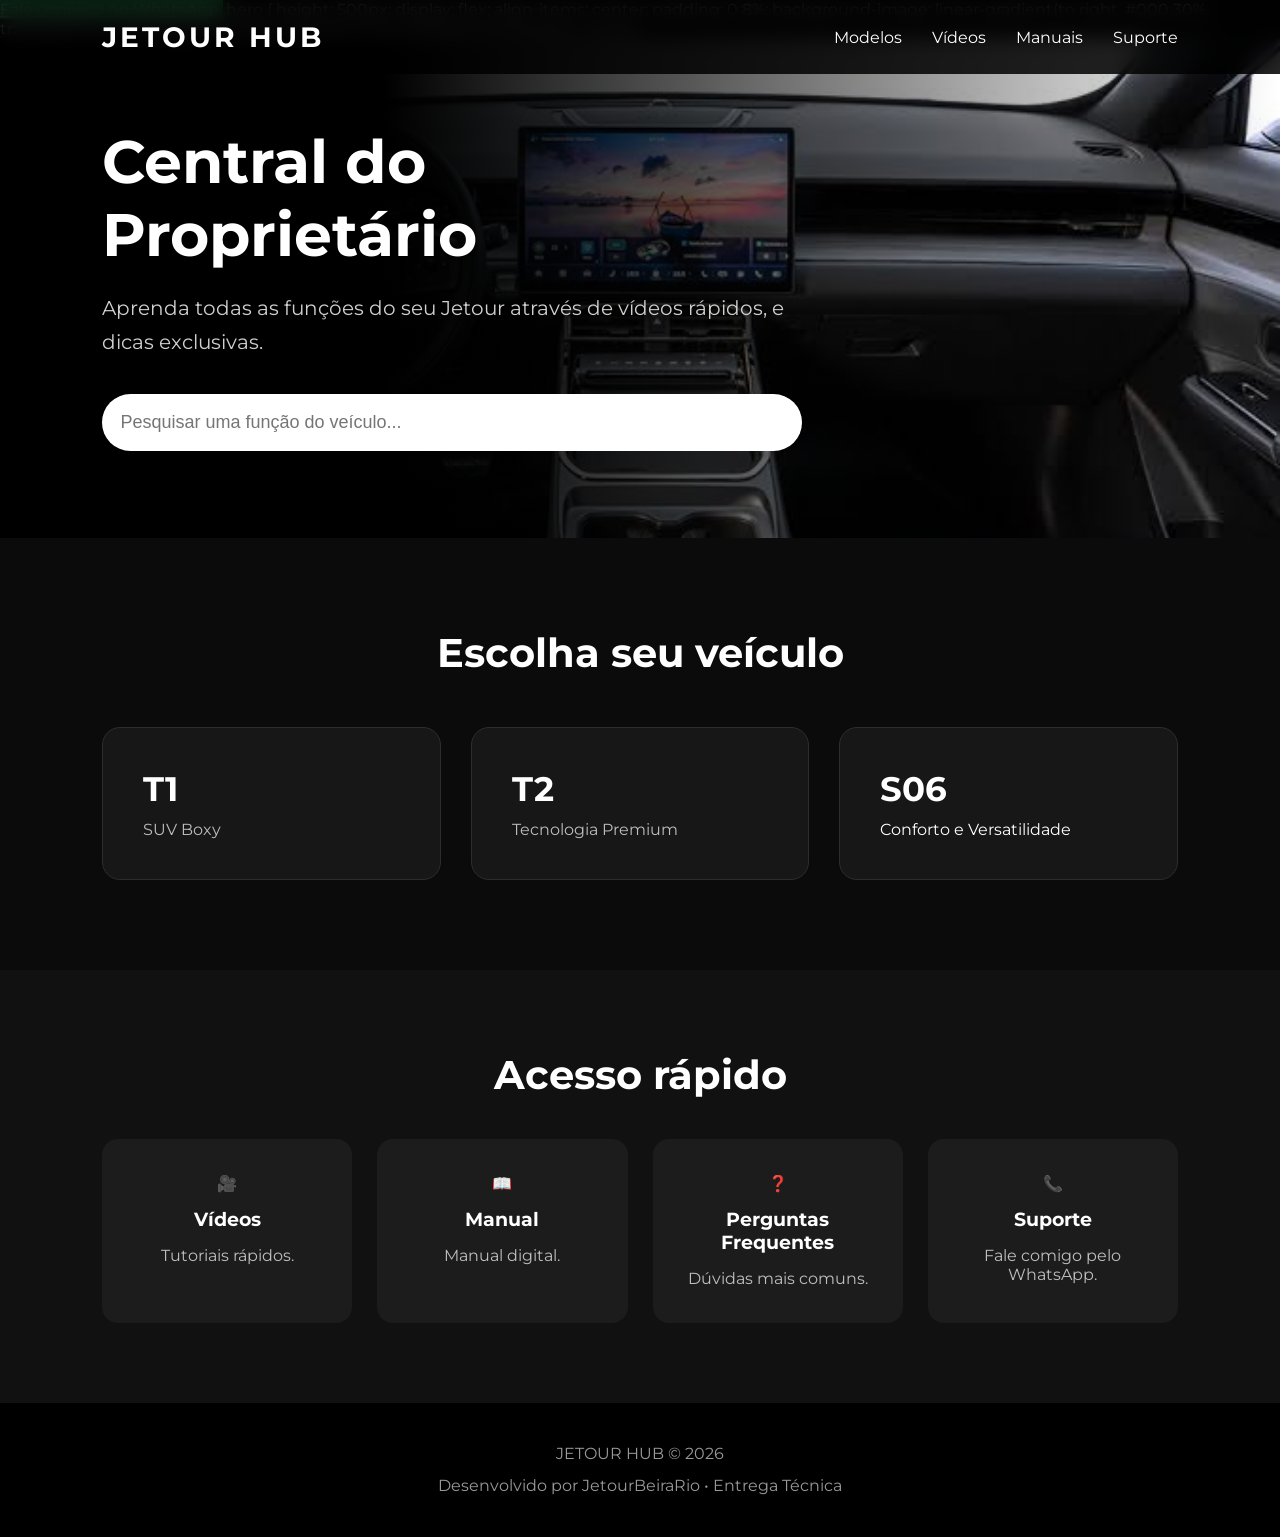
<file: index.html>
<!DOCTYPE html>
<html lang="pt-BR">
<head>
    <meta charset="UTF-8">
    <meta name="viewport" content="width=device-width, initial-scale=1.0">
    <title>JETOUR HUB | Central do Proprietário</title>

    <link rel="stylesheet" href="style.css">

    <link href="https://fonts.googleapis.com/css2?family=Montserrat:wght@300;400;500;600;700&display=swap" rel="stylesheet">
</head>

<body>
    <a class="btn whatsapp" href="https://wa.me/5551996612789" target="_blank">
    Fale conosco no WhatsApp
</a>

<header>

    <div class="logo">
        JETOUR HUB
    </div>

    <nav>
        <a href="#modelos">Modelos</a>
        <a href="#">Vídeos</a>
        <a href="#">Manuais</a>
        <a href="#">Suporte</a>
    </nav>

</header>

    .hero {
    height: 500px;
    display: flex;
    align-items: center;
    padding: 0 8%;
    background-image: linear-gradient(to right, #000 30%, transparent), url("s06.jpg");
    background-size: cover;
    background-position: center;

<section class="hero">

    <div class="hero-content">

        <h1>
            Central do Proprietário
        </h1>

        <p>

            Aprenda todas as funções do seu Jetour através de vídeos rápidos,
          e dicas exclusivas.

        </p>

        <input
        type="text"
        placeholder="Pesquisar uma função do veículo...">

    </div>

</section>

<section id="modelos">

<h2>Escolha seu veículo</h2>

<div class="cards">

<a href="t1.html" class="card">

<h3>T1</h3>

<p>SUV Boxy</p>

</a>

<a href="t2.html" class="card">

<h3>T2</h3>

<p>Tecnologia Premium</p>

</a>

<a href="s06.html" class="card">

<h3>S06</h3>
Conforto e Versatilidade</p>

</a>

</div>

</section>

<section class="atalhos">

<h2>Acesso rápido</h2>

<div class="atalhos-grid">

<div class="atalho">

🎥

<h3>Vídeos</h3>

<p>Tutoriais rápidos.</p>

</div>

<div class="atalho">

📖

<h3>Manual</h3>

<p>Manual digital.</p>

</div>

<div class="atalho">

❓

<h3>Perguntas Frequentes</h3>

<p>Dúvidas mais comuns.</p>

</div>

<div class="atalho">

📞

<h3>Suporte</h3>

<p>Fale comigo pelo WhatsApp.</p>

</div>

</div>

</section>

<footer>

<p>

JETOUR HUB © 2026

</p>

<p>

Desenvolvido por JetourBeiraRio • Entrega Técnica

</p>

</footer>

<script src="script.js"></script>

</body>
</html>
</file>
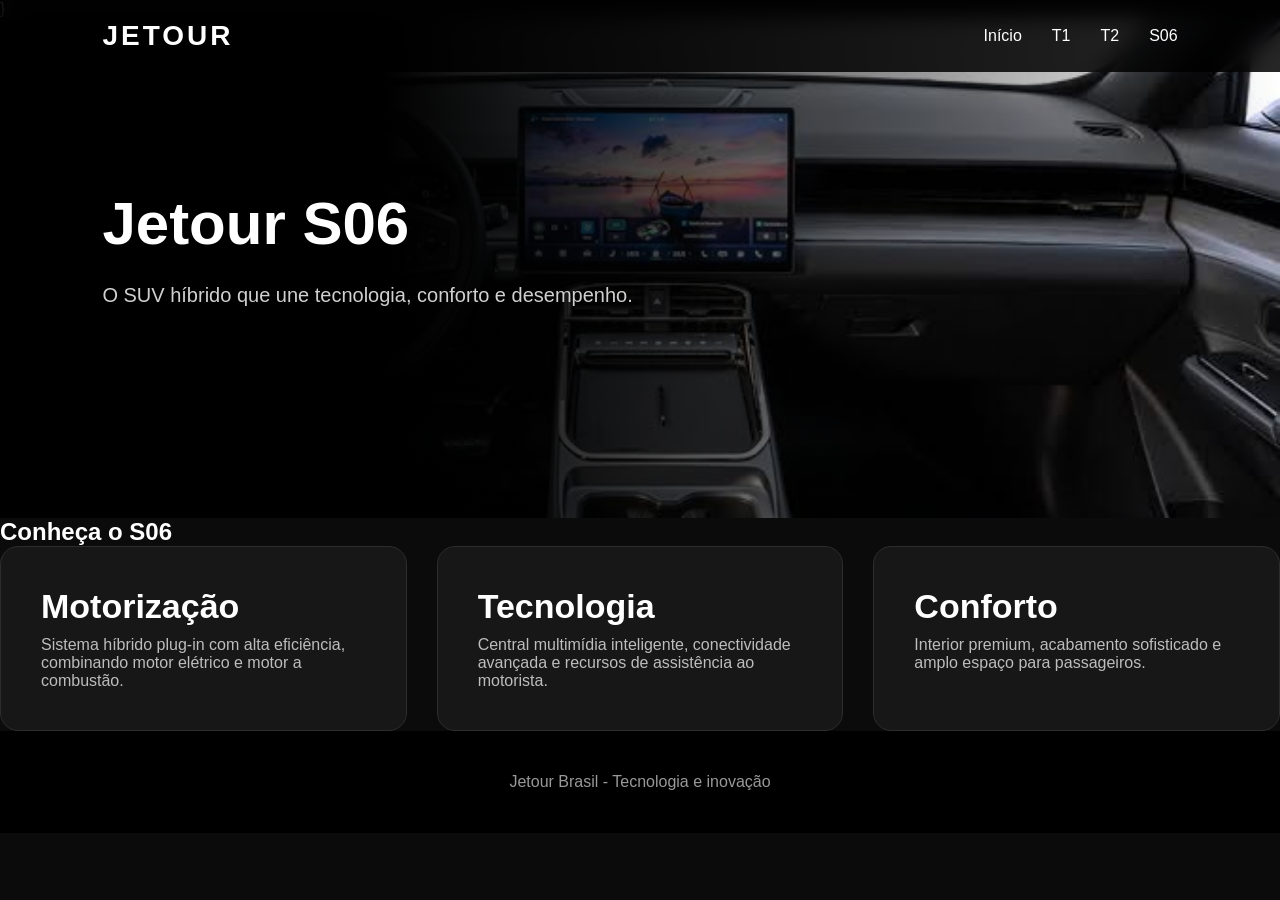
<file: s06.html>
<!DOCTYPE html>
<html lang="pt-BR">

<head>
    <meta charset="UTF-8">
    <meta name="viewport" content="width=device-width, initial-scale=1.0">
    <title>Jetour S06</title>
    <link rel="stylesheet" href="style.css">
</head>

<body>

<header>
    <div class="logo">JETOUR</div>

    <nav>
        <a href="index.html">Início</a>
        <a href="t1.html">T1</a>
        <a href="t2.html">T2</a>
        <a href="s06.html">S06</a>
    </nav>
</header>


}
<section class="hero" style="background-image: linear-gradient(to right, #000 30%, transparent), url imagem.png;">
    <div>
        <h1>Jetour S06</h1>
        <p>O SUV híbrido que une tecnologia, conforto e desempenho.</p>
    </div>
</section>

<section class="models">

    <h2>Conheça o S06</h2>

    <div class="cards">

        <div class="card">
            <h3>Motorização</h3>
            <p>
                Sistema híbrido plug-in com alta eficiência,
                combinando motor elétrico e motor a combustão.
            </p>
        </div>


        <div class="card">
            <h3>Tecnologia</h3>
            <p>
                Central multimídia inteligente,
                conectividade avançada e recursos de assistência ao motorista.
            </p>
        </div>


        <div class="card">
            <h3>Conforto</h3>
            <p>
                Interior premium, acabamento sofisticado
                e amplo espaço para passageiros.
            </p>
        </div>

    </div>

</section>


<footer>
    <p>Jetour Brasil - Tecnologia e inovação</p>
</footer>


</body>
</html>
</file>
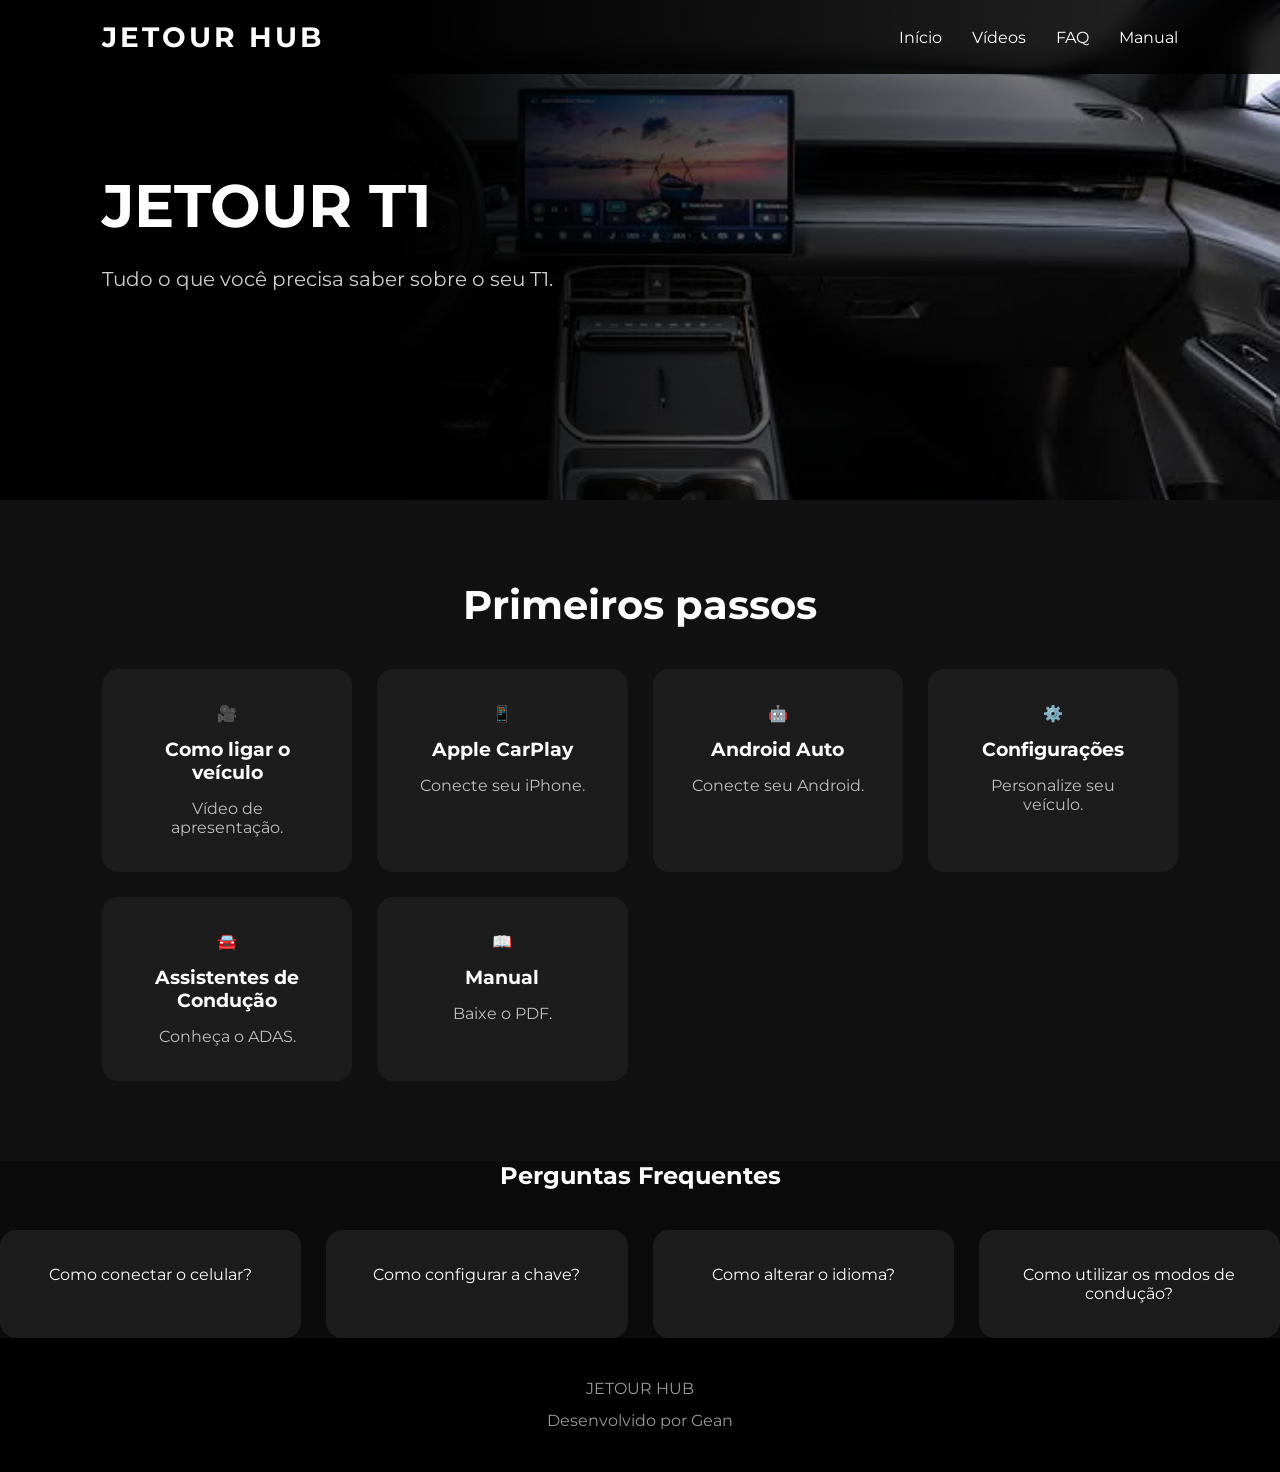
<file: t1.html>
<!DOCTYPE html>
<html lang="pt-BR">

<head>

<meta charset="UTF-8">

<meta name="viewport" content="width=device-width, initial-scale=1.0">

<title>Jetour T1 | JETOUR HUB</title>

<link rel="stylesheet" href="style.css">

<link href="https://fonts.googleapis.com/css2?family=Montserrat:wght@300;400;500;600;700&display=swap" rel="stylesheet">

</head>

<body>

<header>

<div class="logo">

JETOUR HUB

</div>

<nav>

<a href="index.html">Início</a>

<a href="#videos">Vídeos</a>

<a href="#faq">FAQ</a>

<a href="#manual">Manual</a>

</nav>

</header>

<section class="hero">

<div class="hero-content">

<h1>JETOUR T1</h1>

<p>

Tudo o que você precisa saber sobre o seu T1.

</p>

</div>

</section>

<section class="atalhos">

<h2>Primeiros passos</h2>

<div class="atalhos-grid">

<div class="atalho">

🎥

<h3>Como ligar o veículo</h3>

<p>Vídeo de apresentação.</p>

</div>

<div class="atalho">

📱

<h3>Apple CarPlay</h3>

<p>Conecte seu iPhone.</p>

</div>

<div class="atalho">

🤖

<h3>Android Auto</h3>

<p>Conecte seu Android.</p>

</div>

<div class="atalho">

⚙️

<h3>Configurações</h3>

<p>Personalize seu veículo.</p>

</div>

<div class="atalho">

🚘

<h3>Assistentes de Condução</h3>

<p>Conheça o ADAS.</p>

</div>

<div class="atalho">

📖

<h3>Manual</h3>

<p>Baixe o PDF.</p>

</div>

</div>

</section>

<section id="faq">

<h2 style="text-align:center;margin-bottom:40px;">

Perguntas Frequentes

</h2>

<div class="atalhos-grid">

<div class="atalho">

Como conectar o celular?

</div>

<div class="atalho">

Como configurar a chave?

</div>

<div class="atalho">

Como alterar o idioma?

</div>

<div class="atalho">

Como utilizar os modos de condução?

</div>

</div>

</section>

<footer>

<p>

JETOUR HUB

</p>

<p>

Desenvolvido por Gean

</p>

</footer>

</body>

</html>
</file>
<file: style.css>
*{
    margin:0;
    padding:0;
    box-sizing:border-box;
}

html{
    scroll-behavior:smooth;
}

body{

    font-family: 'Montserrat', sans-serif;

    background:#0b0b0b;

    color:white;

}

/* ================= HEADER ================= */

header{

    position:fixed;

    .videos{
    padding:60px 8%;
    text-align:center;
}

.video-box{
    max-width:450px;
    margin:30px auto;
}

.video-box video{
    width:100%;
    border-radius:15px;
    box-shadow:0 10px 30px rgba(0,0,0,.3);
}

    width:100%;

    top:0;

    display:flex;

    justify-content:space-between;

    align-items:center;

    padding:20px 8%;

    background:rgba(0,0,0,.85);

    backdrop-filter:blur(10px);

    z-index:999;

}

.logo{

    font-size:28px;

    font-weight:700;

    letter-spacing:3px;

}

nav{

    display:flex;

    gap:30px;

}

nav a{

    color:white;

    text-decoration:none;

    transition:.3s;

}

nav a:hover{

    color:#d6d6d6;

}

/* ================= HERO ================= */

.hero {
    height: 500px;
    display: flex;
    align-items: center;
    padding: 0 8%;
    background-image: linear-gradient(to right, #000 30%, transparent), url("s06.jpg");
    background-size: cover;
    background-position: center;
}

.hero-content{

    max-width:700px;

}

.hero h1{

    font-size:60px;

    margin-bottom:20px;

}

.hero p{

    color:#d0d0d0;

    font-size:20px;

    line-height:1.7;

    margin-bottom:35px;

}

.hero input{

    width:100%;

    padding:18px;

    border:none;

    border-radius:50px;

    font-size:18px;

}

/* ================= MODELOS ================= */

#modelos{

    padding:90px 8%;

}

#modelos h2{

    text-align:center;

    margin-bottom:50px;

    font-size:40px;

}

.cards{

    display:grid;

    grid-template-columns:repeat(auto-fit,minmax(260px,1fr));

    gap:30px;

}

.card{

    background:#171717;

    border:1px solid #2d2d2d;

    border-radius:18px;

    padding:40px;

    text-decoration:none;

    color:white;

    transition:.3s;

}

.card:hover{

    transform:translateY(-8px);

    border-color:white;

}

.card h3{

    font-size:34px;

    margin-bottom:10px;

}

.card p{

    color:#bdbdbd;

}

/* ================= ATALHOS ================= */

.atalhos{

    padding:80px 8%;

    background:#111;

}

.atalhos h2{

    text-align:center;

    margin-bottom:40px;

    font-size:40px;

}

.atalhos-grid{

    display:grid;

    grid-template-columns:repeat(auto-fit,minmax(220px,1fr));

    gap:25px;

}

.atalho{

    background:#1c1c1c;

    padding:35px;

    border-radius:16px;

    text-align:center;

    transition:.3s;

}

.atalho:hover{

    transform:translateY(-5px);

}

.atalho h3{

    margin:15px 0;

}

.atalho p{

    color:#bfbfbf;

}

/* ================= FOOTER ================= */

footer{

    background:black;

    text-align:center;

    padding:35px;

    color:#999;

    line-height:2;

}

/* ================= RESPONSIVO ================= */

@media(max-width:900px){

header{

    flex-direction:column;

    gap:15px;

}

.hero h1{

    font-size:40px;

}

.hero p{

    font-size:17px;

}

nav{

    gap:15px;

}

}
.whatsapp {
    background: #25D366;
    border-color: #25D366;
    color: white;
}

.whatsapp:hover {
    background: white;
    color: #25D366;
}

.videos {
    padding: 60px 8%;
}

.video-container {
    position: relative;
    width: 100%;
    max-width: 900px;
    margin: 0 auto;
    aspect-ratio: 16 / 9;
}

.video-container iframe {
    width: 100%;
    height: 100%;
    border: none;
    border-radius: 12px;
}
</file>
